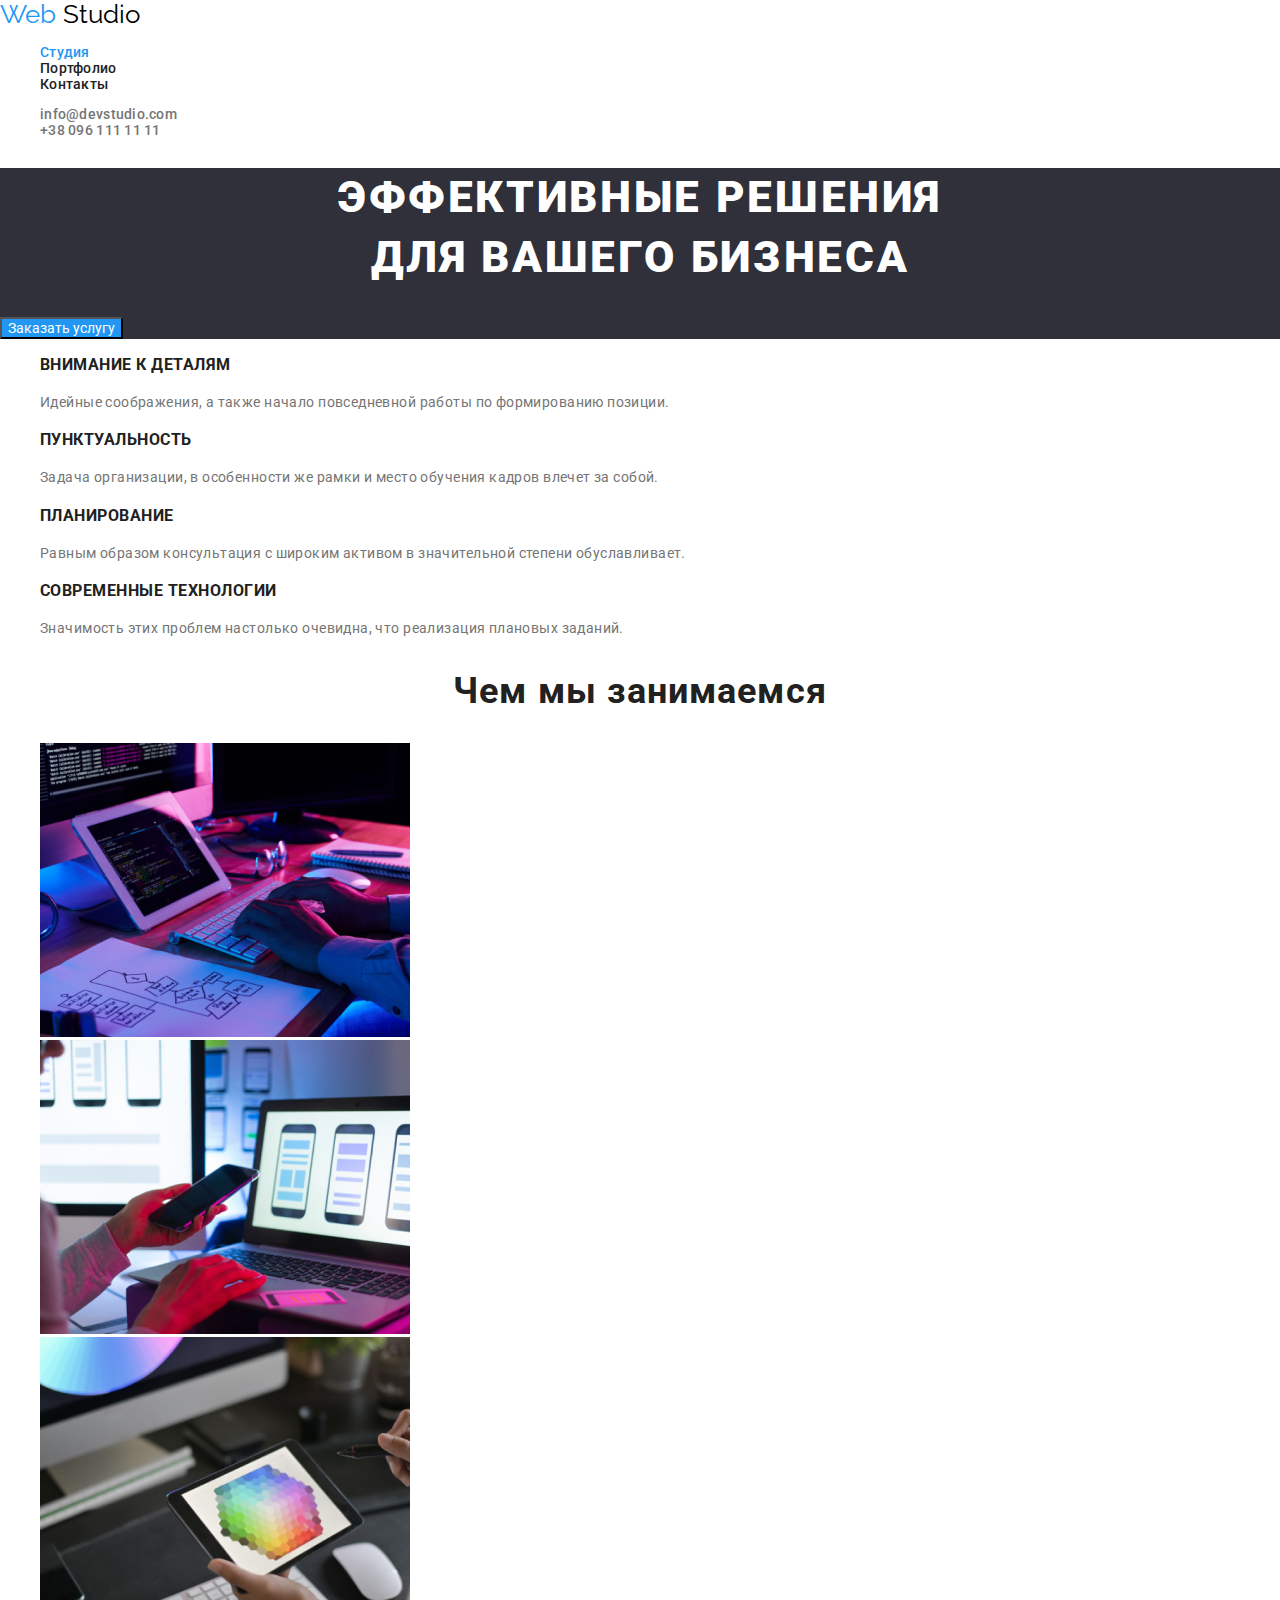
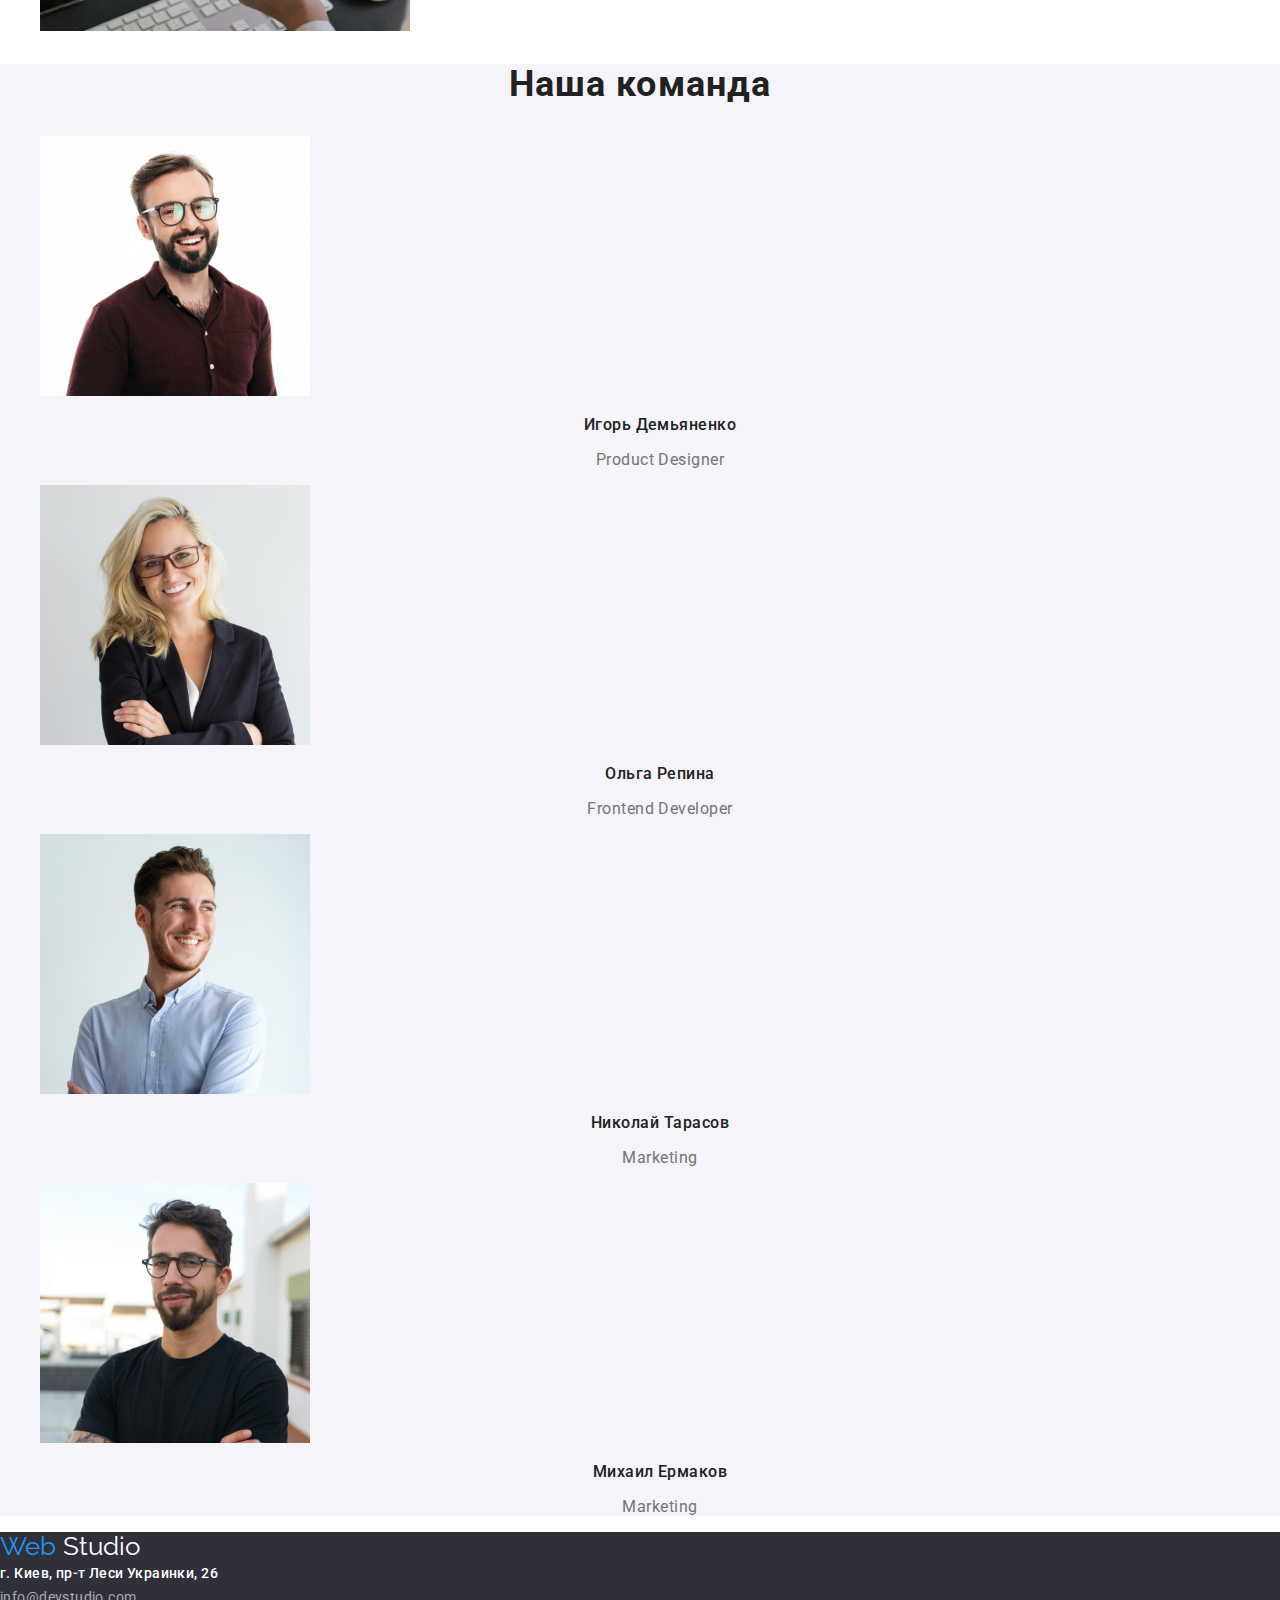
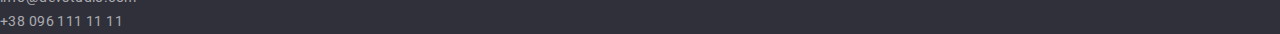
<file: index.html>
<!DOCTYPE html>
<html lang="ru">
  <head>
    <meta charset="UTF-8" />
    <meta name="viewport" content="width=device-width, initial-scale=1.0" />
    <title>WebStudio</title>
    <link
      rel="stylesheet"
      href="https://cdnjs.cloudflare.com/ajax/libs/modern-normalize/1.0.0/modern-normalize.css"
    />
    <link
      href="https://fonts.googleapis.com/css2?family=Raleway:wght@700&family=Roboto:ital,wght@0,400;0,500;0,900;1,700&display=swap"
      rel="stylesheet"
    />
    <link rel="stylesheet" href="./css/styles.css" />
   <header class="header">
      <nav class="nav-list">
        <a
          class="logo"
          href="./index.html"
          aria-label="Логотип Web Studio"
          lang="en"
          ><span class="web-logo">Web</span> <span class="studio-logo">Studio</span></a
        >
        <ul class="header-items list">
          <li>
            <a class="header-item link current" href="/">Студия</a>
          </li>
          <li>
            <a class="header-item link" href="./portfolio.html">Портфолио</a>
          </li>
          <li>
            <a class="header-item link" href="/">Контакты</a>
          </li>
        </ul>
      </nav>
      <ul class="header-contacts list">
        <li><a class="contacts-item link" href="mailto:info@devstudio.com">info@devstudio.com</a></li>
        <li><a class="contacts-item link" href="tel:+380961111111">+38 096 111 11 11</a></li>
      </ul>
    </header>
    <main>
      <!--HERO-->
      <section class="hero background">
        <h1 class="hero-title">Эффективные решения <br />для вашего бизнеса</h1>
        <button type="button" class="button">Заказать услугу</button>
      </section>
      <!--OUR ADVANTAGES-->
      <section class="advantages">
        <h2 hidden>Наши преимущества</h2>
        <ul class="advantages list">
          <li class="advantages-item">
            <h3 class="advantages-title">Внимание к деталям</h3>
            <p class="advantages-text">
              Идейные соображения, а также начало повседневной работы по
              формированию позиции.
            </p>
          </li>
          <li class="advantages-item">
            <h3 class="advantages-title">Пунктуальность</h3>
            <p class="advantages-text">
              Задача организации, в особенности же рамки и место обучения кадров
              влечет за собой.
            </p>
          </li>
          <li class="advantages-item">
            <h3 class="advantages-title">Планирование</h3>
            <p class="advantages-text">
              Равным образом консультация с широким активом в значительной
              степени обуславливает.
            </p>
          </li>
          <li class="advantages-item">
            <h3 class="advantages-title">Современные технологии</h3>
            <p class="advantages-text">
              Значимость этих проблем настолько очевидна, что реализация
              плановых заданий.
            </p>
          </li>
        </ul>
      </section>
      <!--SERVICES-->
      <section class="services">
        <h2 class="services-title">Чем мы занимаемся</h2>
        <ul class="services-images list">
          <li>
            <img class="services-image"
              src="./images/what-we-do/what-we-do-1.jpg"
              alt="Сотрудник печатает"
              width="370"
              height="294"
            />
          </li>
          <li>
            <img class="services-image"
              src="./images/what-we-do/what-we-do-2.jpg"
              alt="Сотрудник смотрит в телефон"
              width="370"
              height="294"
            />
          </li>
          <li>
            <img class="services-image"
              src="./images/what-we-do/what-we-do-3.jpg"
              alt="Сотрудник работает с планшетом"
              width="370"
              height="294"
            />
          </li>
        </ul>
      </section>
      <!--OUR TEAM-->
      <section class="team">
        <h2 class="team-title">Наша команда</h2>
        <ul class="team-list list">
          <li>
            <img class="team-image"
              src="./images/our-team/our-team-1.jpg"
              alt="Игорь Демьяненко"
              width="270"
              height="260"
            />
            <h3 class="team-member">Игорь Демьяненко</h3>
            <p class="team-position" lang="en">Product Designer</p>
          </li>
          <li>
            <img class="team-image"
              src="./images/our-team/our-team-2.jpg"
              alt="Ольга Репина"
              width="270"
              height="260"
            />
            <h3 class="team-member">Ольга Репина</h3>
            <p class="team-position" lang="en">Frontend Developer</p>
          </li>
          <li>
            <img class="team-image"
              src="./images/our-team/our-team-3.jpg"
              alt="Николай Тарасов"
              width="270"
              height="260"
            />
            <h3 class="team-member">Николай Тарасов</h3>
            <p class="team-position" lang="en">Marketing</p>
          </li>
          <li>
            <img class="team-image"
              src="./images/our-team/our-team-4.jpg"
              alt="Михаил Ермаков"
              width="270"
              height="260"
            />
            <h3 class="team-member">Михаил Ермаков</h3>
            <p class="team-position" lang="en">Marketing</p>
          </li>
        </ul>
      </section>
      <!--CONTACTS-->
      <footer class="contacts background">
        <a class="logo" href="./index.html" aria-label="Логотип Web Studio" lang="en"
          ><span class="web-logo">Web</span>
          <span class="footer-logo">Studio</span></a
        >
        <address>
          <a class="address link" 
            href="https://www.google.com/maps/place/Lesi+Ukrainky+Blvd,+26,+Kyiv,+Ukraine,+02000/@50.4265807,30.5361971,17z/data=!3m1!4b1!4m5!3m4!1s0x40d4cf0e033ecbe9:0x57a4dffefec77da0!8m2!3d50.4265807!4d30.5383858"
            >г. Киев, пр-т Леси Украинки, 26</a
          ><br />
          <a class="contact-details link" href="mailto:info@devstudio.com">info@devstudio.com</a><br />
          <a class="contact-details link" href="tel:+380961111111">+38 096 111 11 11</a>
        </address>
      </footer>
    </main>
  </body>
</html>
</file>
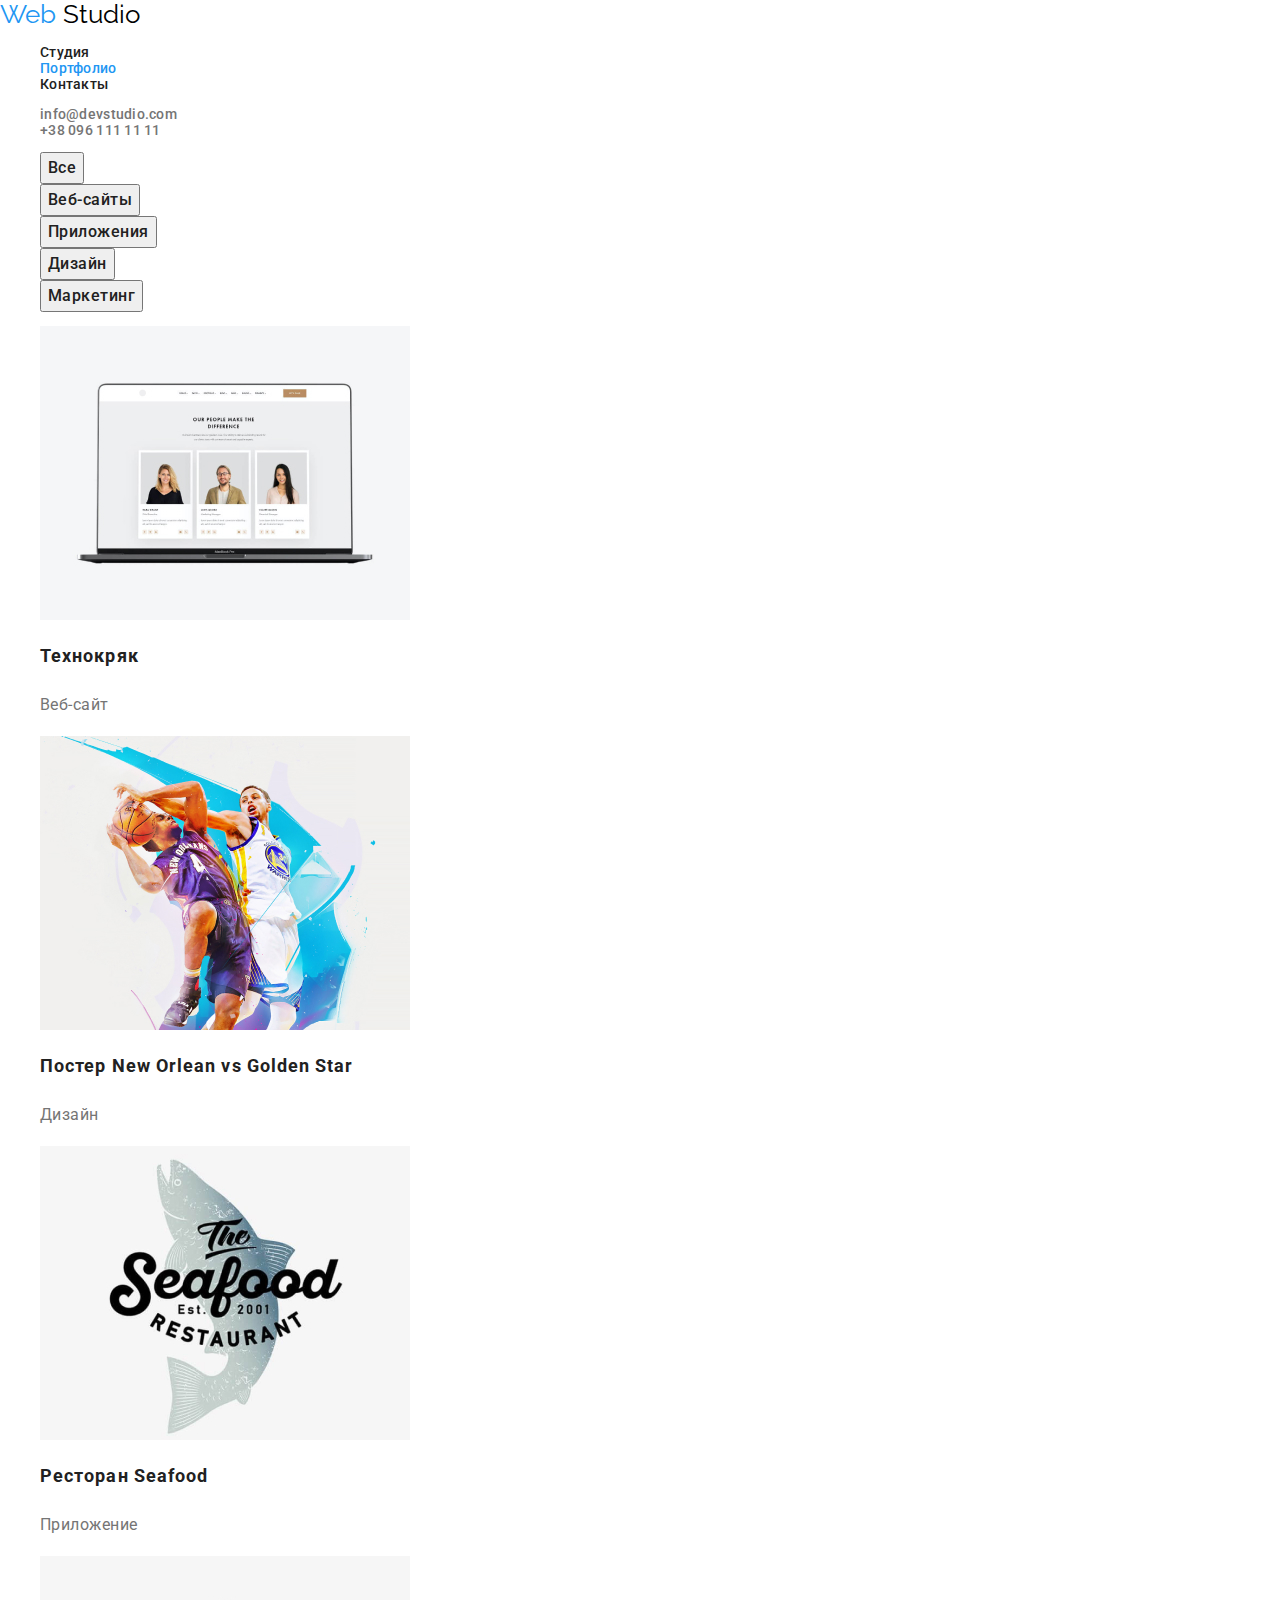
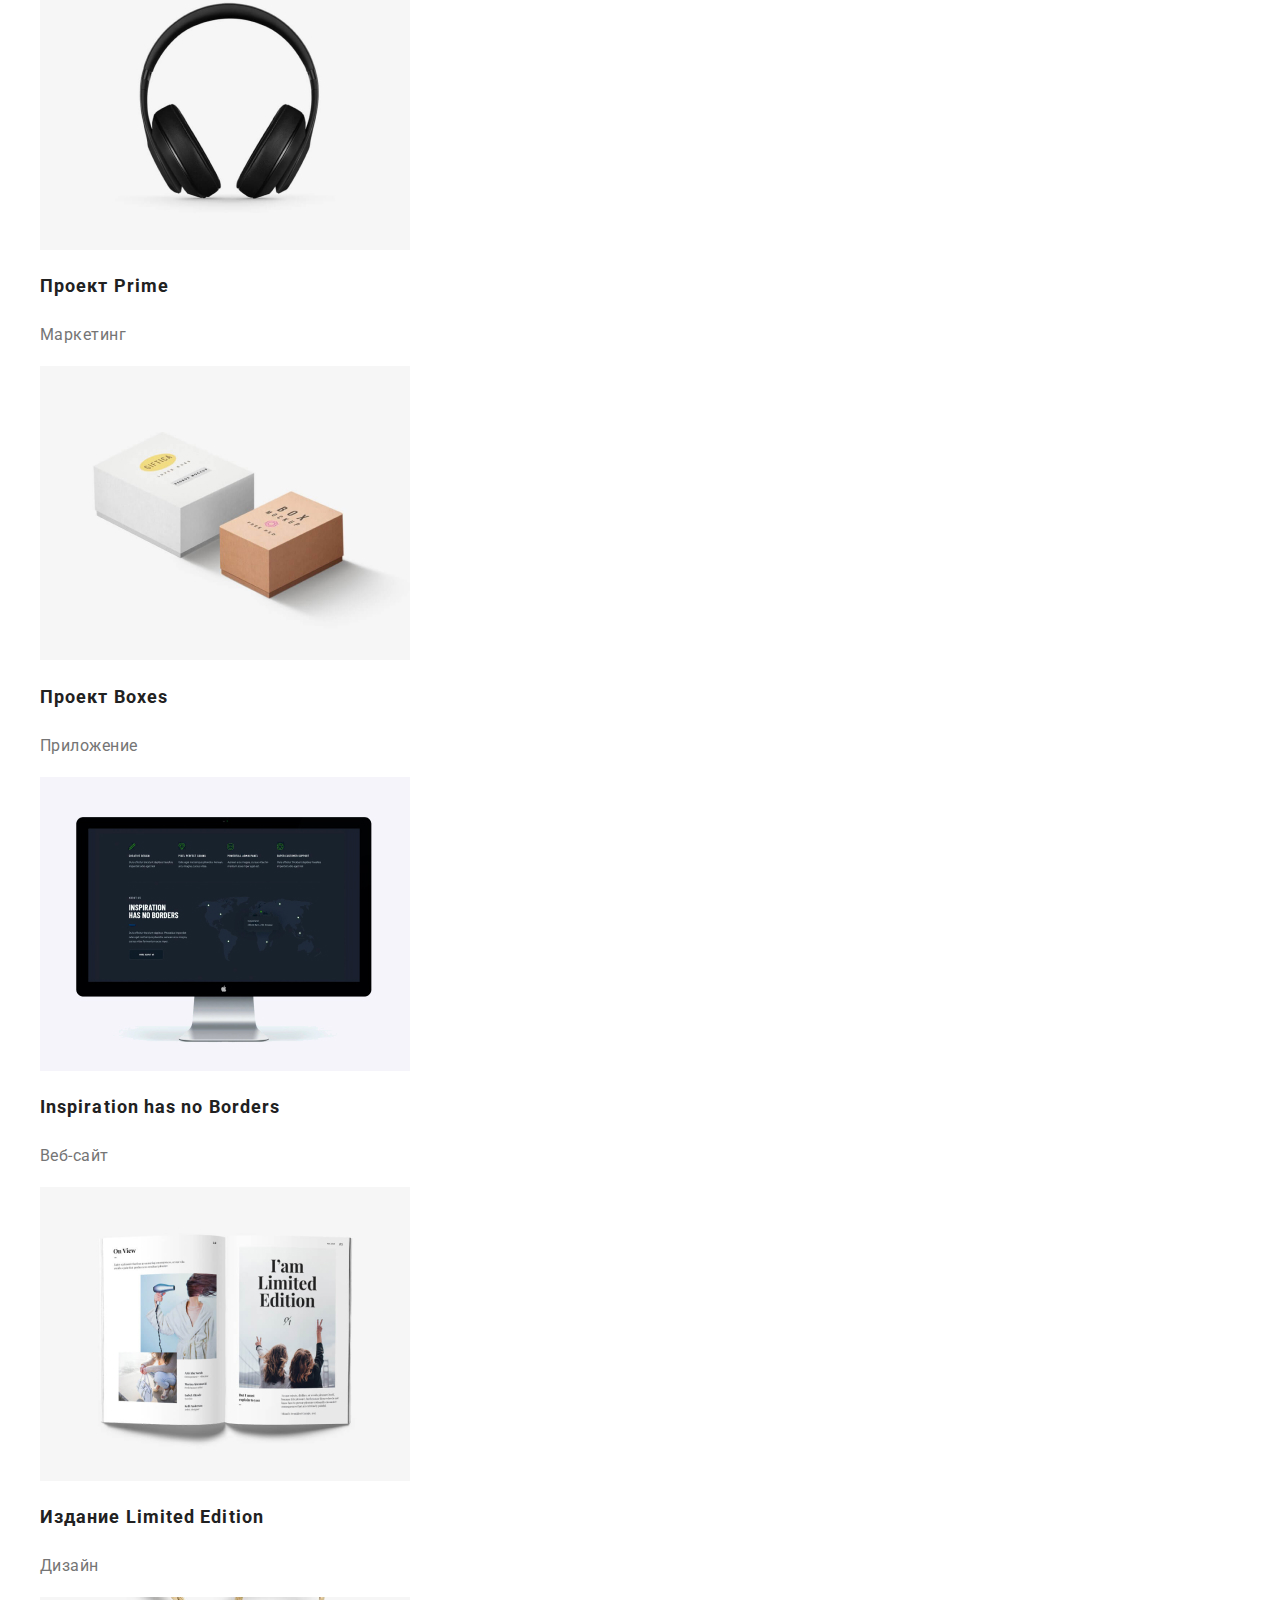
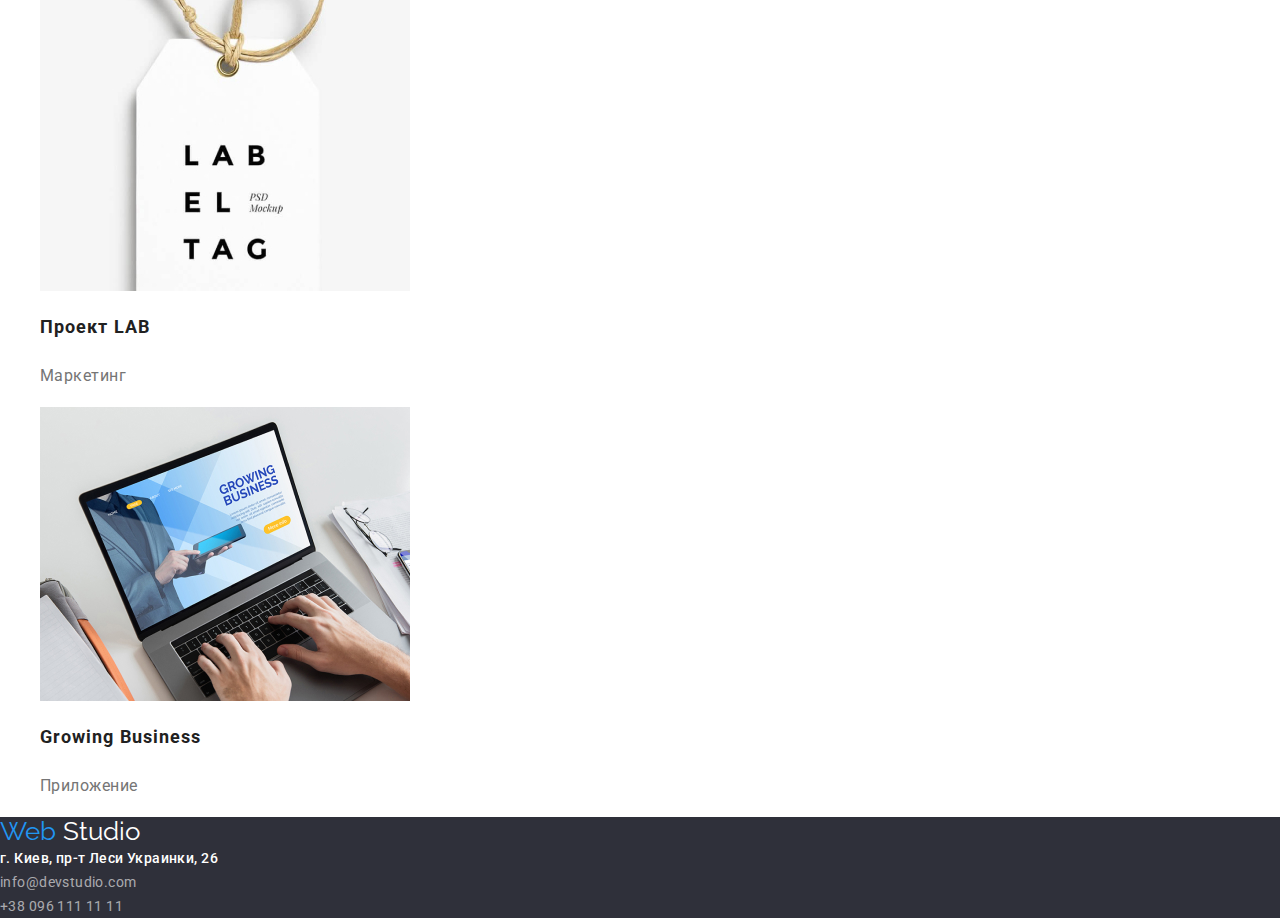
<file: portfolio.html>
<!DOCTYPE html>
<html lang="ru">
  <head>
    <meta charset="UTF-8" />
    <meta name="viewport" content="width=device-width, initial-scale=1.0" />
    <title>Portfolio</title>
    <link
      rel="stylesheet"
      href="https://cdnjs.cloudflare.com/ajax/libs/modern-normalize/1.0.0/modern-normalize.css"
    />
    <link
      href="https://fonts.googleapis.com/css2?family=Raleway:wght@700&family=Roboto:ital,wght@0,400;0,500;0,900;1,700&display=swap"
      rel="stylesheet"
    />
    <link rel="stylesheet" href="./css/styles.css" />
  </head>
  <body>
    <!--HEADER-->
    <header class="header">
      <nav class="nav-list">
        <a
          class="logo"
          href="./index.html"
          aria-label="Логотип Web Studio"
          lang="en"
          ><span class="web-logo">Web</span>
          <span class="studio-logo">Studio</span></a
        >
        <ul class="header-items list">
          <li>
            <a class="header-item link" href="./index.html">Студия</a>
          </li>
          <li>
            <a class="header-item link current" href="./portfolio.html"
              >Портфолио</a
            >
          </li>
          <li>
            <a class="header-item link" href="/">Контакты</a>
          </li>
        </ul>
      </nav>
      <ul class="header-contacts list">
        <li>
          <a class="contacts-item link" href="mailto:info@devstudio.com"
            >info@devstudio.com</a
          >
        </li>
        <li>
          <a class="contacts-item link" href="tel:+380961111111"
            >+38 096 111 11 11</a
          >
        </li>
      </ul>
    </header>
    <!--PORTFOLIO  NAV SECTION-->
    <main>
      <section>
        <h1 hidden>Portfolio</h1>
        <ul class="button-items list">
          <li>
            <button type="button" class="button-title list">Все</button>
          </li>
          <li>
            <button type="button" class="button-title list">Веб-сайты</button>
          </li>
          <li>
            <button type="button" class="button-title list">Приложения</button>
          </li>
          <li>
            <button type="button" class="button-title list">Дизайн</button>
          </li>
          <li>
            <button type="button" class="button-title list">Маркетинг</button>
          </li>
        </ul>
        <!-- PORTFOLIO IMAGES-->
        <ul class="portfolio list">
          <li>
            <a class="portfolio-title link" href="">
              <img
                src="./images/portfolio/portfolio-1.jpg"
                alt="Технокряк Вебсайт"
                width="370"
                height="294"
              />
              <h2 class="portfolio-name">Технокряк</h2>
              <p class="portfolio-item">Веб-сайт</p>
            </a>
          </li>
          <li>
            <a class="portfolio-title link" href="">
              <img
                src="./images/portfolio/portfolio-2.jpg"
                alt="Постер Баскетбольных Команд"
                width="370"
                height="294"
              />
              <h2 class="portfolio-name">
                Постер <span lang="en">New Orlean vs Golden Star</span>
              </h2>
              <p class="portfolio-item">Дизайн</p>
            </a>
          </li>
          <li>
            <a class="portfolio-title link" href="">
              <img
                src="./images/portfolio/portfolio-3.jpg"
                alt="Логотип Ресторана"
                width="370"
                height="294"
              />
              <h2 class="portfolio-name">
                Ресторан <span lang="en">Seafood</span>
              </h2>
              <p class="portfolio-item">Приложение</p>
            </a>
          </li>
          <li>
            <a class="portfolio-title link" href="">
              <img
                src="./images/portfolio/portfolio-4.jpg"
                alt="Наушники"
                width="370"
                height="294"
              />
              <h2 class="portfolio-name">
                Проект <span lang="en">Prime </span>
              </h2>
              <p class="portfolio-item">Маркетинг</p>
            </a>
          </li>
          <li>
            <a class="portfolio-title link" href="">
              <img
                src="./images/portfolio/portfolio-5.jpg"
                alt="Коробки"
                width="370"
                height="294"
              />
              <h2 class="portfolio-name">
                Проект <span lang="en">Boxes </span>
              </h2>
              <p class="portfolio-item">Приложение</p>
            </a>
          </li>
          <li>
            <a class="portfolio-title link" href="">
              <img
                src="./images/portfolio/portfolio-6.jpg"
                alt="Компьютер"
                width="370"
                height="294"
              />
              <h2 class="portfolio-name" lang="en">
                Inspiration has no Borders
              </h2>
              <p class="portfolio-item">Веб-сайт</p>
            </a>
          </li>
          <li>
            <a class="portfolio-title link" href="">
              <img
                src="./images/portfolio/portfolio-7.jpg"
                alt="Журнал"
                width="370"
                height="294"
              />
              <h2 class="portfolio-name">
                Издание <span lang="en">Limited Edition </span>
              </h2>
              <p class="portfolio-item">Дизайн</p>
            </a>
          </li>
          <li>
            <a class="portfolio-title link" href="">
              <img
                src="./images/portfolio/portfolio-8.jpg"
                alt="Лэйбел"
                width="370"
                height="294"
              />
              <h2 class="portfolio-name">Проект <span lang="en">LAB </span></h2>
              <p class="portfolio-item">Маркетинг</p>
            </a>
          </li>
          <li>
            <a class="portfolio-title link" href="">
              <img
                src="./images/portfolio/portfolio-9.jpg"
                alt="Человек Печатает на Компьютере"
                width="370"
                height="294"
              />
              <h2 class="portfolio-name" lang="en">Growing Business</h2>
              <p class="portfolio-item">Приложение</p>
            </a>
          </li>
        </ul>
      </section>
    </main>
    <!--CONTACTS-->
    <footer class="contacts background">
      <a
        class="logo"
        href="./index.html"
        aria-label="Логотип Web Studio"
        lang="en"
        ><span class="web-logo">Web</span>
        <span class="footer-logo">Studio</span></a
      >
      <address>
        <a
          class="address link"
          href="https://www.google.com/maps/place/Lesi+Ukrainky+Blvd,+26,+Kyiv,+Ukraine,+02000/@50.4265807,30.5361971,17z/data=!3m1!4b1!4m5!3m4!1s0x40d4cf0e033ecbe9:0x57a4dffefec77da0!8m2!3d50.4265807!4d30.5383858"
          >г. Киев, пр-т Леси Украинки, 26</a
        ><br />
        <a class="contact-details link" href="mailto:info@devstudio.com"
          >info@devstudio.com</a
        ><br />
        <a class="contact-details link" href="tel:+380961111111"
          >+38 096 111 11 11</a
        >
      </address>
    </footer>
  </body>
</html>
</file>
<file: css/styles.css>
:root {
  /* Fonts */
  --main-font: "Roboto", sans-serif;
  --logo-font: "Raleway", sans-serif;
  /* Colors */
  --white-color: #ffffff;
  --black-color: #000000;
  --title-text-color: #212121;
  --primary-text-color: #757575;
  --section-background-color: #2f303a;
  --team-background-color: #f5f4fa;
  --accent-color: #2196f3;
  --active-links-color: #3c20f3;
  --contact-details-color: rgba(255, 255, 255, 0.6);
}
body {
  background-color: var(--white-color);
  font-family: var(--main-font);
  font-size: 14px;
}
.list {
  list-style: none;
}
.link {
  text-decoration: none;
}
.address {
  font-style: normal;
}

/* ======== LOGO ======== */

.logo {
  font-family: var(--logo-font);
  text-decoration: none;
  font-size: 26px;
}
.web-logo {
  color: var(--accent-color);
}
.studio-logo {
  color: var(--black-color);
}
.footer-logo {
  color: var(--white-color);
}
.background {
  background-color: var(--section-background-color);
}
/* ======== END LOGO ======== */
/* ====== HEADER NAVIGATION LIST =======*/

.header-item {
  color: var(--title-text-color);

  font-weight: 500;
  line-height: 1.142;
  letter-spacing: 0.02em;
}
.header-item:hover,
.header-item:focus,
.contacts-item:hover,
.contacts-item:focus {
  color: var(--accent-color);
}
.header-item:active {
  color: var(--active-links-color);
}
.header-items .link.current {
  color: var(--accent-color);
}
.contacts-item {
  color: var(--primary-text-color);

  font-weight: 500;
  line-height: 1.142;
  letter-spacing: 0.02em;
}

/* ====== END HEADER NAVIGATION LIST =======*/
/* ======== HERO ======== */
.hero-title {
  color: var(--white-color);

  font-weight: 900;
  font-size: 44px;
  line-height: 1.363;
  letter-spacing: 0.06em;

  text-align: center;
  text-transform: uppercase;
}
/* ======== END HERO ======== */
/* ======== BUTTON ======== */

.button {
  background-color: var(--accent-color);
  color: var(--white-color);
}
/* ======== END BUTTON ======== */
/* ======= OUR ADVANTAGES ======== */

.advantages-title {
  color: var(--title-text-color);

  font-weight: 700;
  line-height: 1.142;
  letter-spacing: 0.03em;

  text-transform: uppercase;
}
.advantages-text {
  color: var(--primary-text-color);

  font-weight: 400;
  line-height: 1.714;
  letter-spacing: 0.03em;
}
/* ======= END OUR ADVANTAGES ======== */
/* ======= SERVICES ======= */
.services-title {
  color: var(--title-text-color);

  font-weight: 700;
  font-size: 36px;
  line-height: 1.166;
  text-align: center;
  letter-spacing: 0.03em;
}
/* ======= END SERVICES ======= */
/* ======== OUR TEAM ========*/
.team {
  background-color: var(--team-background-color);
}
.team-title {
  color: var(--title-text-color);

  font-weight: 700;
  font-size: 36px;
  line-height: 1.166;
  text-align: center;
  letter-spacing: 0.03em;
}
.team-member {
  color: var(--title-text-color);
  font-weight: 500;
  font-size: 16px;
  line-height: 1.187;
  text-align: center;
  letter-spacing: 0.03em;
}
.team-position {
  color: var(--primary-text-color);
  font-weight: 400;
  font-size: 16px;
  line-height: 1.187;
  text-align: center;
  letter-spacing: 0.03em;
}
/* ======== END OUR TEAM ========*/

/* ======== PORTFOLIO ======== */
.button-title {
  color: var(--title-text-color);

  font-weight: 500;
  font-size: 16px;
  line-height: 1.625;
  text-align: center;
  letter-spacing: 0.03em;
}
.button-title:hover,
.button-title:focus {
  background-color: var(--accent-color);
  color: var(--white-color);
}
.portfolio-name {
  color: var(--title-text-color);

  font-weight: 700;
  font-size: 18px;
  line-height: 2;
  letter-spacing: 0.06em;
}
.portfolio-item {
  color: var(--primary-text-color);
  font-weight: normal;
  font-size: 16px;
  line-height: 1.875;
  letter-spacing: 0.03em;
}
/* ======== END PORTFOLIO ======== */
/* ======= CONTACTS ========= */

.address {
  color: var(--white-color);

  font-weight: 500;
  line-height: 1.714;
  text-align: center;
  letter-spacing: 0.03em;
}
.address:hover,
.address:focus {
  color: var(--accent-color);
}
.contact-details {
  color: var(--contact-details-color);
  font-style: normal;
  font-weight: 400;
  line-height: 1.714;
  letter-spacing: 0.03em;
}
.contact-details:hover,
.contact-details:focus {
  color: var(--accent-color);
}
/* ======= END CONTACTS ========= */
</file>
